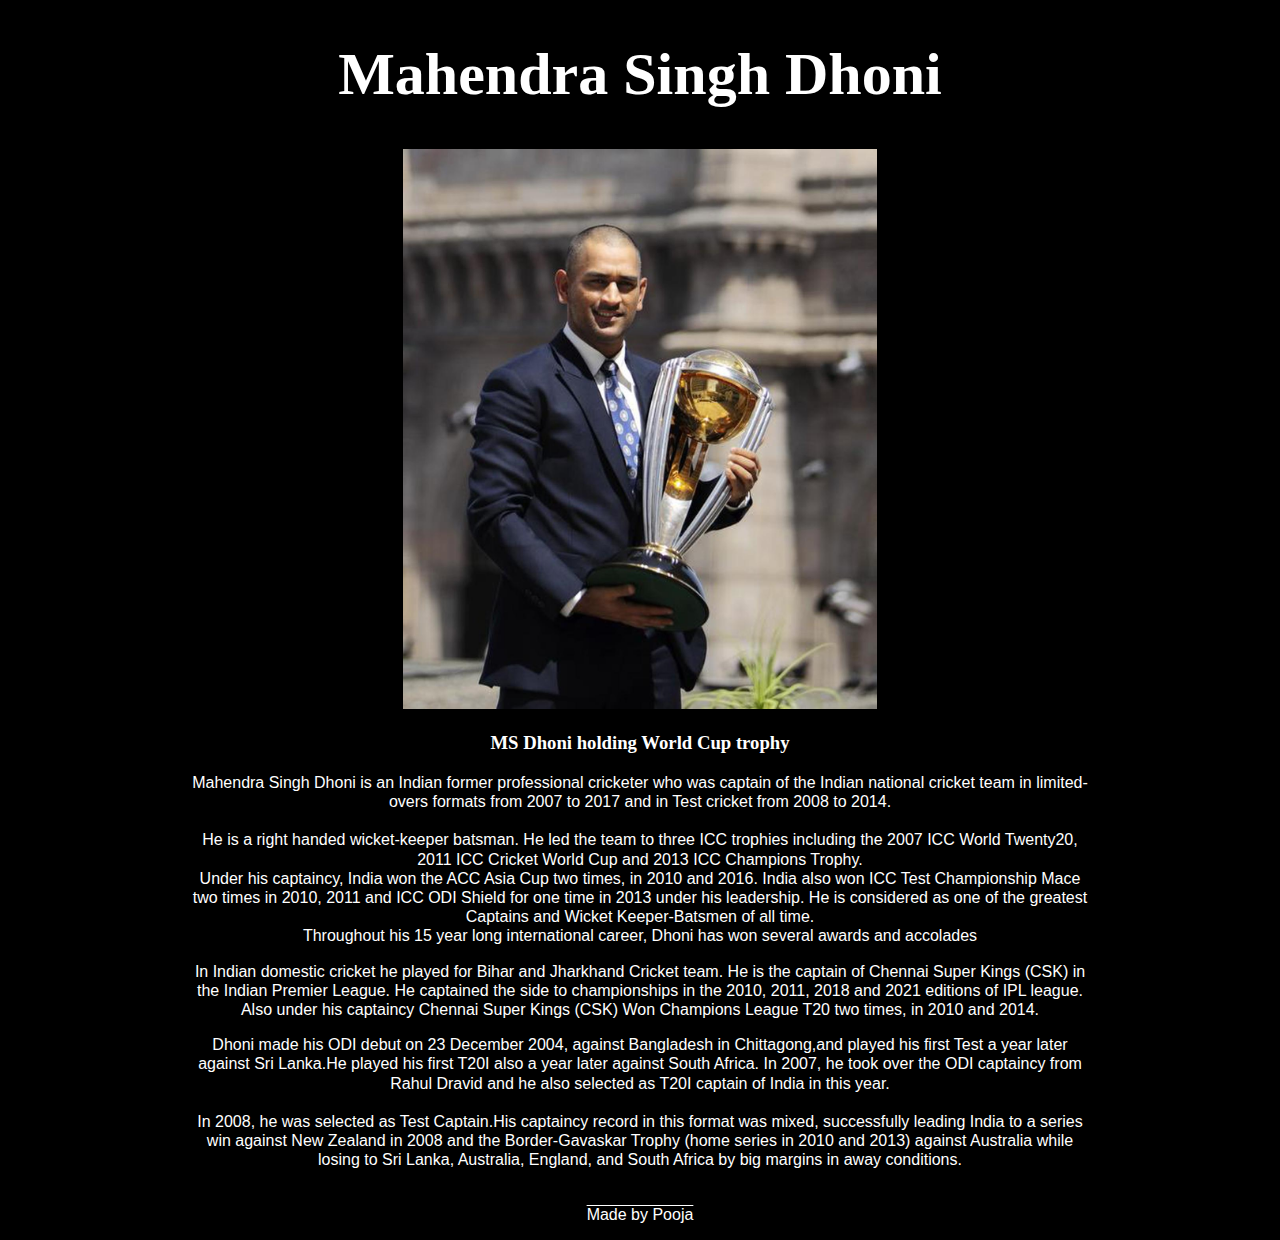
<file: Task 2- Tribute Page/index.html>
<!DOCTYPE html>
<html lang="en">
  <head>
    <meta charset="UTF-8" />
    <meta http-equiv="X-UA-Compatible" content="IE=edge" />
    <meta name="viewport" content="width=device-width, initial-scale=1.0" />
    <link href="style.css" rel="stylesheet" type="text/css" />
    <title>A Tribute Page</title>
  </head>
  <body>
    <div id="main">
        <h1>Mahendra Singh Dhoni</h1>
        <div id="img-div">
            <img src="DHONI-KESAVAN.jpg" id="Dhoni "height="560px"></img>
            <h3 id="img-caption">MS Dhoni holding World Cup trophy</h3>

        </div>
        <div id="tribute-info">
            <p>Mahendra Singh Dhoni is an Indian former professional cricketer who was captain of the Indian national cricket team in limited-overs formats from 2007 to 2017 and in Test cricket from 2008 to 2014.<br><br> He is a right handed wicket-keeper batsman. He led the team to three ICC trophies including the 2007 ICC World Twenty20, 2011 ICC Cricket World Cup and 2013 ICC Champions Trophy.<br> Under his captaincy, India won the ACC Asia Cup two times, in 2010 and 2016. India also won ICC Test Championship Mace two times in 2010, 2011 and ICC ODI Shield for one time in 2013 under his leadership. He is considered as one of the greatest Captains and Wicket Keeper-Batsmen of all time.<br>Throughout his 15 year long international career, Dhoni has won several awards and accolades
            </p><p>
                In Indian domestic cricket he played for Bihar and Jharkhand Cricket team. He is the captain of Chennai Super Kings (CSK) in the Indian Premier League. He captained the side to championships in the 2010, 2011, 2018 and 2021 editions of IPL league. Also under his captaincy Chennai Super Kings (CSK) Won Champions League T20 two times, in 2010 and 2014.
         </p>
         <p>Dhoni made his ODI debut on 23 December 2004, against Bangladesh in Chittagong,and played his first Test a year later against Sri Lanka.He played his first T20I also a year later against South Africa. In 2007, he took over the ODI captaincy from Rahul Dravid and he also selected as T20I captain of India in this year.<br><br>In 2008, he was selected as Test Captain.His captaincy record in this format was mixed, successfully leading India to a series win against New Zealand in 2008 and the Border-Gavaskar Trophy (home series in 2010 and 2013) against Australia while losing to Sri Lanka, Australia, England, and South Africa by big margins in away conditions.</p>

        </div>
    </div>
    <footer>
      <p><br>Made by Pooja</p>
    </footer>
  </body>
</html>
</file>
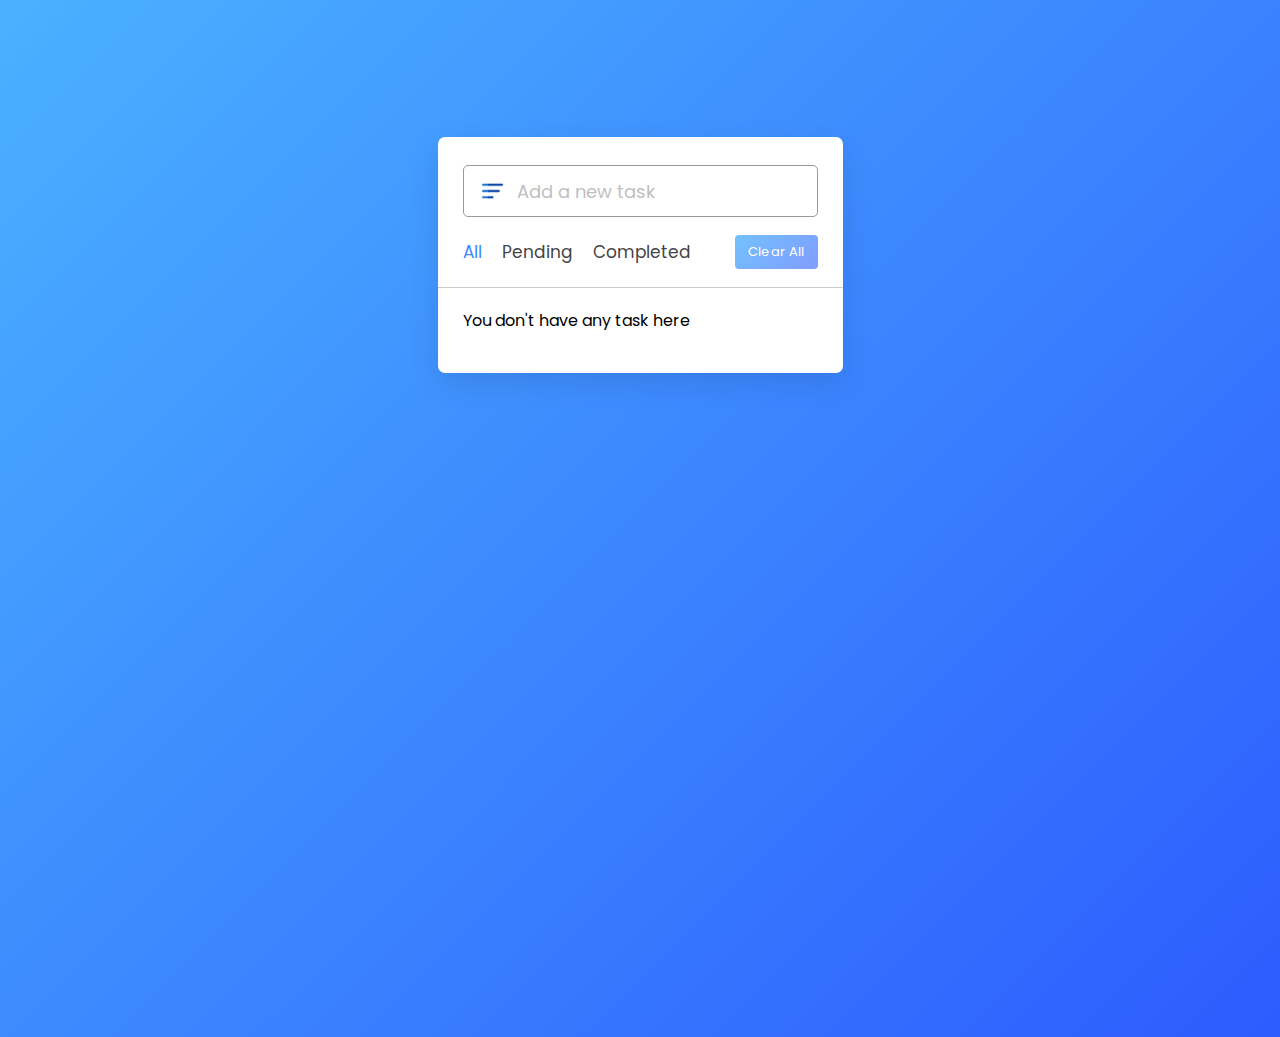
<file: Task 3 - To-do list Web App/index.html>
<!DOCTYPE html>
<html lang="en">
  <head>
    <meta charset="UTF-8" />
    <meta http-equiv="X-UA-Compatible" content="IE=edge" />
    <meta name="viewport" content="width=device-width, initial-scale=1.0" />
    <title>To Do Task List</title>
    <link rel="stylesheet" href="https://unicons.iconscout.com/release/v4.0.0/css/line.css">
    <link rel="stylesheet" href="style.css" />
  </head>
  <body>
    <div class="wrapper">
      <div class="task-input">
        <img src="bars-icon.png" alt="icon">
        <input type="text" placeholder="Add a new task">
      </div>
      <div class="controls">
        <div class="filters">
          <span class="active" id="all">All</span>
          <span id="pending">Pending</span>
          <span id="completed">Completed</span>
        </div>
        <button class="clear-btn">Clear All</button>
      </div>
      <ul class="task-box"></ul>
    </div>
    <script src="script.js"></script>
  </body>
</html>
</file>
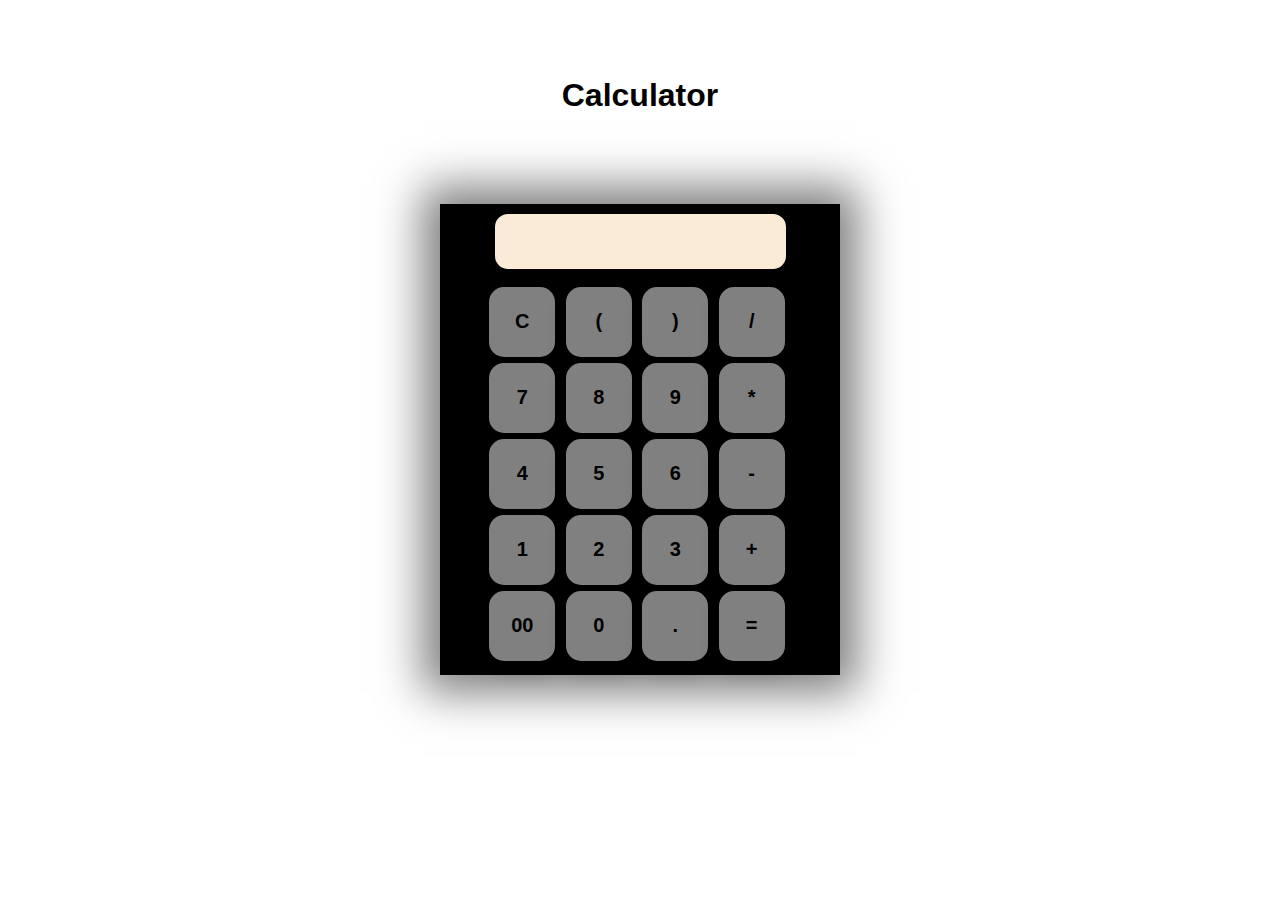
<file: Task 1-Calculator/Calculator.html>
<!DOCTYPE html>
<html lang="en">
  <head>
    <meta charset="UTF-8" />
    <meta http-equiv="X-UA-Compatible" content="IE=edge" />
    <meta name="viewport" content="width=device-width, initial-scale=1.0" />
    <title>Calculator</title>
    <link href="style.css" rel="stylesheet" type="text/css" />
      
  </head>
  <body>
    <h1 class="text-center">Calculator</h1>
    <div class="container flex flex-col items-center mx-auto">
      <div class="row">
        <input class="input" type="text" />
      </div>
      <div class="row">
          <button class="button">C</button>
          <button class="button">(</button>
          <button class="button">)</button>
          <button class="button">/</button><br>
        
        <button class="button">7</button>
        <button class="button">8</button>
        <button class="button">9</button>
        <button class="button">*</button><br>
     
        <button class="button">4</button>
        <button class="button">5</button>
        <button class="button">6</button>
        <button class="button">-</button><br>
     
        <button class="button">1</button>
        <button class="button">2</button>
        <button class="button">3</button>
        <button class="button">+</button><br>
     
        <button class="button">00</button>
        <button class="button">0</button>
        <button class="button">.</button>
        <button class="button">=</button><br>
    
    </div>
    <script src="script.js"></script>
  </body>
</html>
</file>
<file: Task 2- Tribute Page/style.css>
#img-div{
    text-align: center;
    color: white;
}

#image{
    text-align: center;
    max-width: 100%;
    height: 20px;
    display: auto;
}
#img-div:hover{
    transform: scale(1.1);
}
body{
    color: white;
    background-color: black;
    text-align: center;
    margin-left: 15%;
    margin-right: 15%;

}

p{
    color: white;
    text-align: center;
    font-family: sans-serif;
    line-height: 1.2em;
    
}
h1{
    font-size: 60px;
    color: white;
}
h4{
    font-size: 20px;
    color: white;

}
footer{
    text-decoration: overline;
    
}
</file>
<file: Task 3 - To-do list Web App/style.css>
@import url('https://fonts.googleapis.com/css2?family=Poppins:wght@400;500;600;700&display=swap');
*{
  margin: 0;
  padding: 0;
  box-sizing: border-box;
  font-family: 'Poppins', sans-serif;
}
body{
  width: 100%;
  height: 100vh;
  overflow: hidden;
  background: linear-gradient(135deg, #4AB1FF, #2D5CFE);
}
::selection{
  color: #fff;
  background: #3C87FF;
}
.wrapper{
  max-width: 405px;
  padding: 28px 0 30px;
  margin: 137px auto;
  background: #fff;
  border-radius: 7px;
  box-shadow: 0 10px 30px rgba(0,0,0,0.1);
}
.task-input{
  height: 52px;
  padding: 0 25px;
  position: relative;
}
.task-input img{
  top: 50%;
  position: absolute;
  height: 25px;
  transform: translate(17px, -50%);
}
.task-input input{
  height: 100%;
  width: 100%;
  outline: none;
  font-size: 18px;
  border-radius: 5px;
  padding: 0 20px 0 53px;
  border: 1px solid #999;
}
.task-input input:focus,
.task-input input.active{
  padding-left: 52px;
  border: 2px solid #3C87FF;
}
.task-input input::placeholder{
  color: #bfbfbf;
}
.controls, li{
  display: flex;
  align-items: center;
  justify-content: space-between;
}
.controls{
  padding: 18px 25px;
  border-bottom: 1px solid #ccc;
}
.filters span{
  margin: 0 8px;
  font-size: 17px;
  color: #444444;
  cursor: pointer;
}
.filters span:first-child{
  margin-left: 0;
}
.filters span.active{
  color: #3C87FF;
}
.controls .clear-btn{
  border: none;
  opacity: 0.6;
  outline: none;
  color: #fff;
  cursor: pointer;
  font-size: 13px;
  padding: 7px 13px;
  border-radius: 4px;
  letter-spacing: 0.3px;
  pointer-events: none;
  transition: transform 0.25s ease;
  background: linear-gradient(135deg, #1798fb 0%, #2D5CFE 100%);
}
.clear-btn.active{
  opacity: 0.9;
  pointer-events: auto;
}
.clear-btn:active{
  transform: scale(0.93);
}
.task-box{
  margin-top: 20px;
  margin-right: 5px;
  padding: 0 20px 10px 25px;
}
.task-box.overflow{
  overflow-y: auto;
  max-height: 300px;
}
.task-box::-webkit-scrollbar{
  width: 5px;
}
.task-box::-webkit-scrollbar-track{
  background: #f1f1f1;
  border-radius: 25px;
}
.task-box::-webkit-scrollbar-thumb{
  background: #e6e6e6;
  border-radius: 25px;
}
.task-box .task{
  list-style: none;
  font-size: 17px;
  margin-bottom: 18px;
  padding-bottom: 16px;
  align-items: flex-start;
  border-bottom: 1px solid #ccc;
}
.task-box .task:last-child{
  margin-bottom: 0;
  border-bottom: 0;
  padding-bottom: 0;
}
.task-box .task label{
  display: flex;
  align-items: flex-start;
}
.task label input{
  margin-top: 7px;
  accent-color: #3C87FF;
}
.task label p{
  user-select: none;
  margin-left: 12px;
  word-wrap: break-word;
}
.task label p.checked{
  text-decoration: line-through;
}
.task-box .settings{
  position: relative;
}
.settings :where(i, li){
  cursor: pointer;
}
.settings .task-menu{
  z-index: 10;
  right: -5px;
  bottom: -65px;
  padding: 5px 0;
  background: #fff;
  position: absolute;
  border-radius: 4px;
  transform: scale(0);
  transform-origin: top right;
  box-shadow: 0 0 6px rgba(0,0,0,0.15);
  transition: transform 0.2s ease;
}
.task-box .task:last-child .task-menu{
  bottom: 0;
  transform-origin: bottom right;
}
.task-box .task:first-child .task-menu{
  bottom: -65px;
  transform-origin: top right;
}
.task-menu.show{
  transform: scale(1);
}
.task-menu li{
  height: 25px;
  font-size: 16px;
  margin-bottom: 2px;
  padding: 17px 15px;
  cursor: pointer;
  justify-content: flex-start;
}
.task-menu li:last-child{
  margin-bottom: 0;
}
.settings li:hover{
  background: #f5f5f5;
}
.settings li i{
  padding-right: 8px;
}

@media (max-width: 400px) {
  body{
    padding: 0 10px;
  }
  .wrapper {
    padding: 20px 0;
  }
  .filters span{
    margin: 0 5px;
  }
  .task-input{
    padding: 0 20px;
  }
  .controls{
    padding: 18px 20px;
  }
  .task-box{
    margin-top: 20px;
    margin-right: 5px;
    padding: 0 15px 10px 20px;
  }
  .task label input{
    margin-top: 4px;
  }
}
</file>
<file: Task 1-Calculator/style.css>
*{
  margin: 0;
  padding: 0;
}

.container{
  max-width: 400px;
  margin: 10vh auto 0 auto;
  background-color: black;
  box-shadow: 0px 0px 43px 17px rgba(123,123,123,1);  
}


html,body {
  border-radius:0px;
  margin-top: 3%;
  font-family: "Roboto", sans-serif;
  box-shadow: 0px 0px 0px #8c8c8c, -27px -27px 66px #ffffff;  
}


.button {
  margin-right: 6px;
  margin-bottom: 6px;
  padding: 20px;
  width: 70px;
  height: 70px;
  font-size: 20px;
  font-weight: bold;
  border:none;
  background-color:gray;
  border-radius: 15px;
  width: 66px;
  cursor: pointer;
  box-shadow: rgba(0,0,0,0.19) 0px 10px 20px, rgba(0,0,0,0.23) 0px 6px 6px;
}

.row {
  margin: 8px 0;
}

.row input {
  width: 291px;
  height: 35px;
  font-size: 20px;
  margin: 0px;
  padding: 10px 0px;
  background-color:antiquewhite;
  justify-content: center;
  align-items: center;
  text-align: center;
  border: 2px solid black;
  border-radius: 15px;
}


.text-center {
    text-align: center;
    
  }
  
  .flex {
    display: flex;
  }
  .flex-col {
    flex-direction: column;
  }
  
  .items-center {
    align-items: center;
  }
</file>
